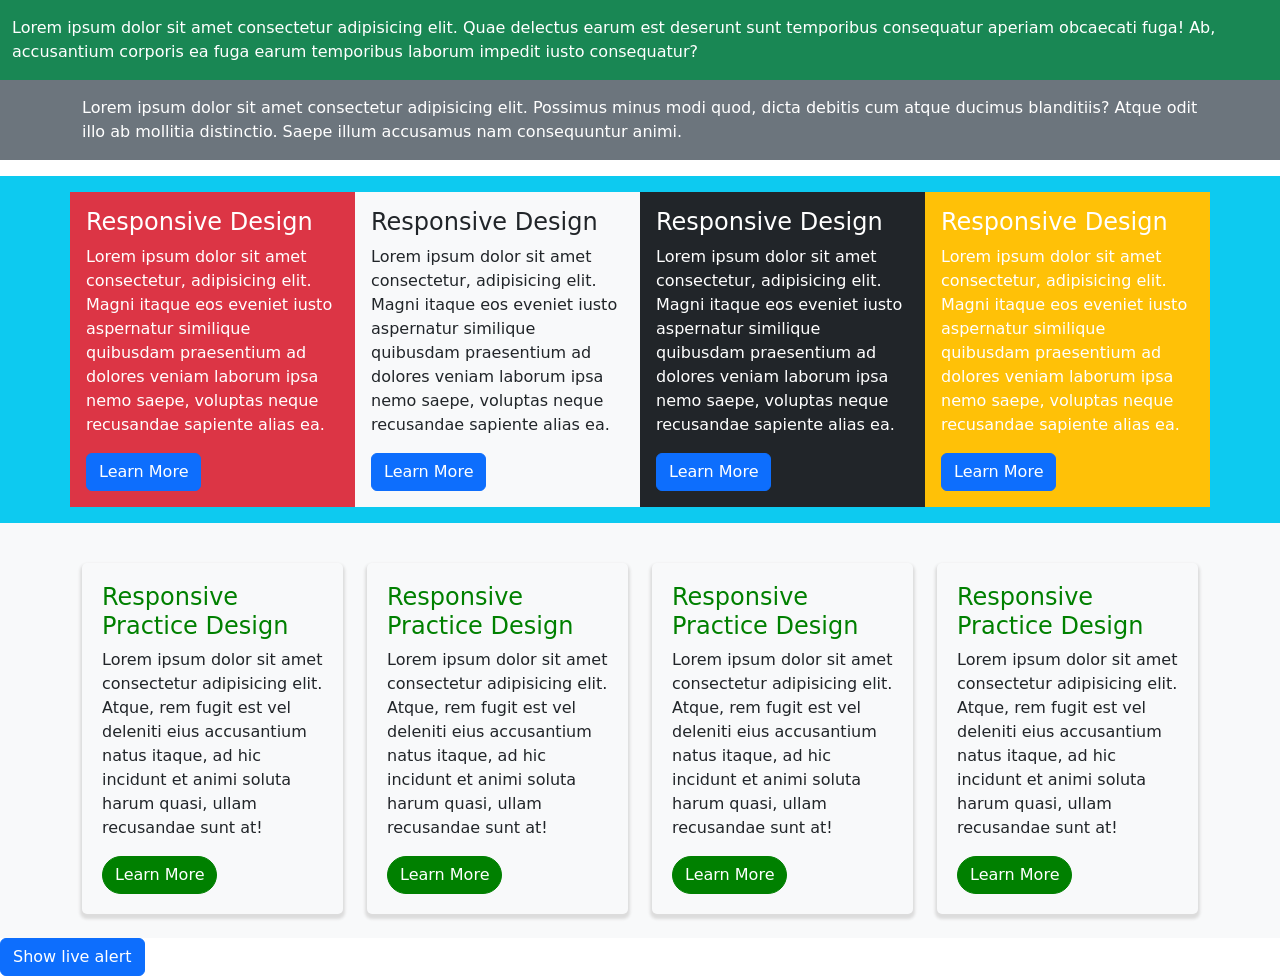
<file: intro.html>
<!DOCTYPE html>
<html lang="en">
<head>
    <meta charset="UTF-8">
    <meta name="viewport" content="width=device-width, initial-scale=1.0">
    <meta name="referrer" content="strict-origin-when-cross-origin">
    <meta name="description" content="Travel Hints is an Expert travel councilor for all international travels">
    <meta name="keywords" content="travel hints, travel abroad, international travel, travel guidance, travel schedules">
    <link rel="canonical" href="https://www.travelhints.com/index.html">
    <link rel="stylesheet" href="css/style.css" type="text/css">
    <link href="https://cdn.jsdelivr.net/npm/bootstrap@5.3.8/dist/css/bootstrap.min.css" rel="stylesheet" integrity="sha384-sRIl4kxILFvY47J16cr9ZwB07vP4J8+LH7qKQnuqkuIAvNWLzeN8tE5YBujZqJLB" crossorigin="anonymous">
    <title>Travel Hints | Home</title>
</head>
<body>
    <section class="container-fluid bg-success text-white pt-3 pb-3">
        Lorem ipsum dolor sit amet consectetur adipisicing elit.
        Quae delectus earum est deserunt sunt temporibus consequatur
        aperiam obcaecati fuga! Ab, accusantium corporis ea fuga earum
        temporibus laborum impedit iusto consequatur?
    </section>
    <section class="container-fluid bg-secondary">
       <div class="container py-3 text-white">
          Lorem ipsum dolor sit amet consectetur adipisicing elit.
          Possimus minus modi quod, dicta debitis cum atque ducimus blanditiis?
          Atque odit illo ab mollitia distinctio. Saepe illum accusamus nam
           consequuntur animi.
       </div>
    </section>
    <section class="container-fluid mt-3 bg-info">
        <div class="container py-3">
           <div class="row">
               <div class="col-sm-12 col-md-6 col-lg-3 bg-danger p-3 text-white">
                <h4>Responsive Design</h4>
                <p>
                    Lorem ipsum dolor sit amet consectetur, adipisicing elit.
                    Magni itaque eos eveniet iusto aspernatur similique
                    quibusdam praesentium ad dolores veniam laborum ipsa
                    nemo saepe, voluptas neque recusandae sapiente alias ea.
                </p>
                <a href="#" class="btn btn-primary">Learn More</a>
               </div>
               <div class="col-sm-12 col-md-6 col-lg-3 bg-light p-3 text-dark">
                <h4>Responsive Design</h4>
                <p>
                    Lorem ipsum dolor sit amet consectetur, adipisicing elit.
                    Magni itaque eos eveniet iusto aspernatur similique
                    quibusdam praesentium ad dolores veniam laborum ipsa
                    nemo saepe, voluptas neque recusandae sapiente alias ea.
                </p>
                <a href="#" class="btn btn-primary">Learn More</a>
               </div>
               <div class="col-sm-12 col-md-6 col-lg-3 bg-dark p-3 text-white">
                <h4>Responsive Design</h4>
                <p>
                    Lorem ipsum dolor sit amet consectetur, adipisicing elit.
                    Magni itaque eos eveniet iusto aspernatur similique
                    quibusdam praesentium ad dolores veniam laborum ipsa
                    nemo saepe, voluptas neque recusandae sapiente alias ea.
                </p>
                <a href="#" class="btn btn-primary">Learn More</a>
               </div>
               <div class="col-sm-12 col-md-6 col-lg-3 bg-warning p-3 text-white">
                <h4>Responsive Design</h4>
                <p>
                    Lorem ipsum dolor sit amet consectetur, adipisicing elit.
                    Magni itaque eos eveniet iusto aspernatur similique
                    quibusdam praesentium ad dolores veniam laborum ipsa
                    nemo saepe, voluptas neque recusandae sapiente alias ea.
                </p>
                <a href="#" class="btn btn-primary">Learn More</a>
               </div>
           </div>
        </div>
    </section>
<!--bootstrap and css combination-->
<section class="container-fluid bg-light">
  <div class="container py-4">
    <div class="row">
        <div class="col-sm-12 col-md-6 col-lg-3 mt-3">
            <div class="ukamaka">
               <h4>Responsive Practice Design</h4>
               <p>
                Lorem ipsum dolor sit amet consectetur adipisicing elit.
                Atque, rem fugit est vel deleniti eius accusantium natus
                itaque, ad hic incidunt et animi soluta harum quasi,
                ullam recusandae sunt at!
               </p>
               <a href="#" class="btn">Learn More</a>
            </div>
        </div>
        <div class="col-sm-12 col-md-6 col-lg-3 mt-3">
            <div class="ukamaka">
               <h4>Responsive Practice Design</h4>
               <p>
                Lorem ipsum dolor sit amet consectetur adipisicing elit.
                Atque, rem fugit est vel deleniti eius accusantium natus
                itaque, ad hic incidunt et animi soluta harum quasi,
                ullam recusandae sunt at!
               </p>
               <a href="#" class="btn">Learn More</a>
            </div>
        </div>
        <div class="col-sm-12 col-md-6 col-lg-3 mt-3">
            <div class="ukamaka">
               <h4>Responsive Practice Design</h4>
               <p>
                Lorem ipsum dolor sit amet consectetur adipisicing elit.
                Atque, rem fugit est vel deleniti eius accusantium natus
                itaque, ad hic incidunt et animi soluta harum quasi,
                ullam recusandae sunt at!
               </p>
               <a href="#" class="btn">Learn More</a>
            </div>
        </div>
        <div class="col-sm-12 col-md-6 col-lg-3 mt-3">
            <div class="ukamaka">
               <h4>Responsive Practice Design</h4>
               <p>
                Lorem ipsum dolor sit amet consectetur adipisicing elit.
                Atque, rem fugit est vel deleniti eius accusantium natus
                itaque, ad hic incidunt et animi soluta harum quasi,
                ullam recusandae sunt at!
               </p>
               <a href="#" class="btn">Learn More</a>
            </div>
        </div>
    </div>
  </div>
</section>
<div id="liveAlertPlaceholder"></div>
<button type="button" class="btn btn-primary" id="liveAlertBtn">Show live alert</button>
<script>
    const alertPlaceholder = document.getElementById('liveAlertPlaceholder')
const appendAlert = (message, type) => {
  const wrapper = document.createElement('div')
  wrapper.innerHTML = [
    `<div class="alert alert-${type} alert-dismissible" role="alert">`,
    `   <div>${message}</div>`,
    '   <button type="button" class="btn-close" data-bs-dismiss="alert" aria-label="Close"></button>',
    '</div>'
  ].join('')

  alertPlaceholder.append(wrapper)
}

const alertTrigger = document.getElementById('liveAlertBtn')
if (alertTrigger) {
  alertTrigger.addEventListener('click', () => {
    appendAlert('Nice, you triggered this alert message!', 'success')
  })
}
</script>
    <script src="https://cdn.jsdelivr.net/npm/bootstrap@5.3.8/dist/js/bootstrap.bundle.min.js" integrity="sha384-FKyoEForCGlyvwx9Hj09JcYn3nv7wiPVlz7YYwJrWVcXK/BmnVDxM+D2scQbITxI" crossorigin="anonymous"></script>
</body>
</html>
</file>
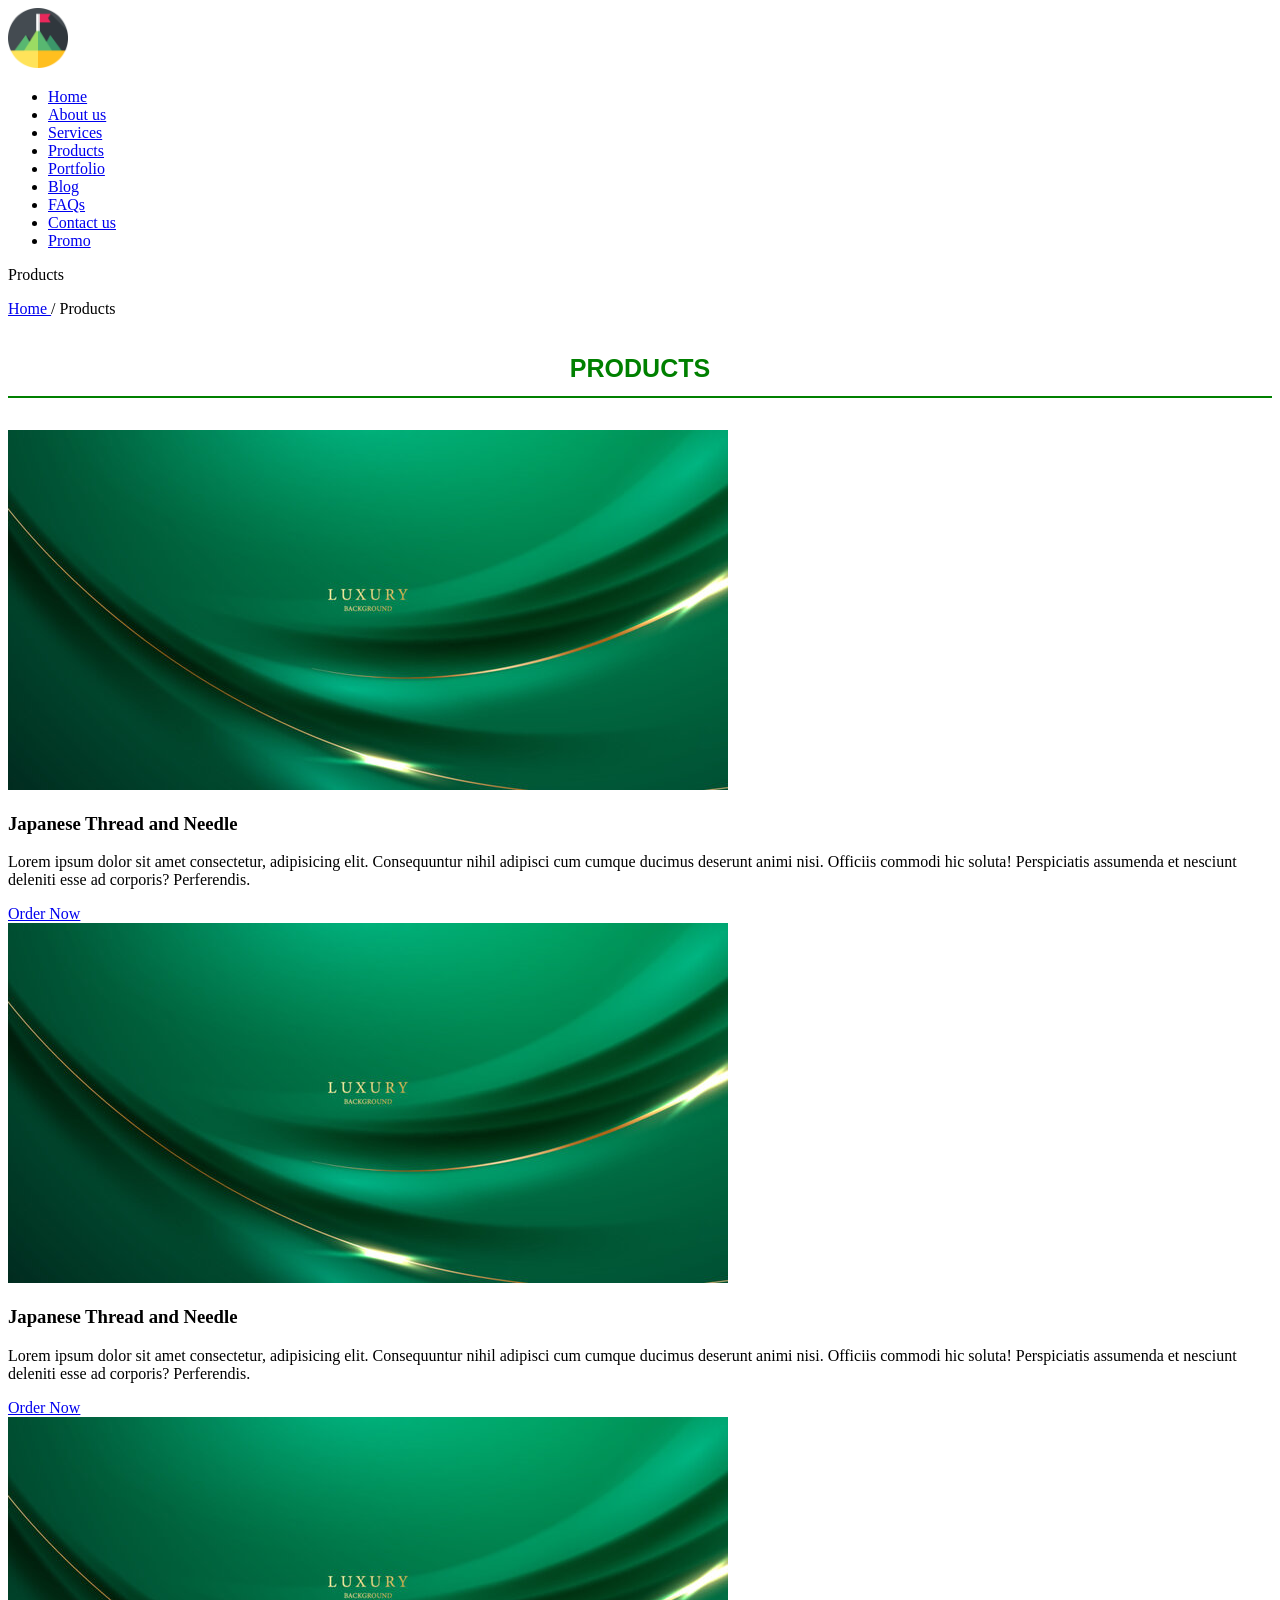
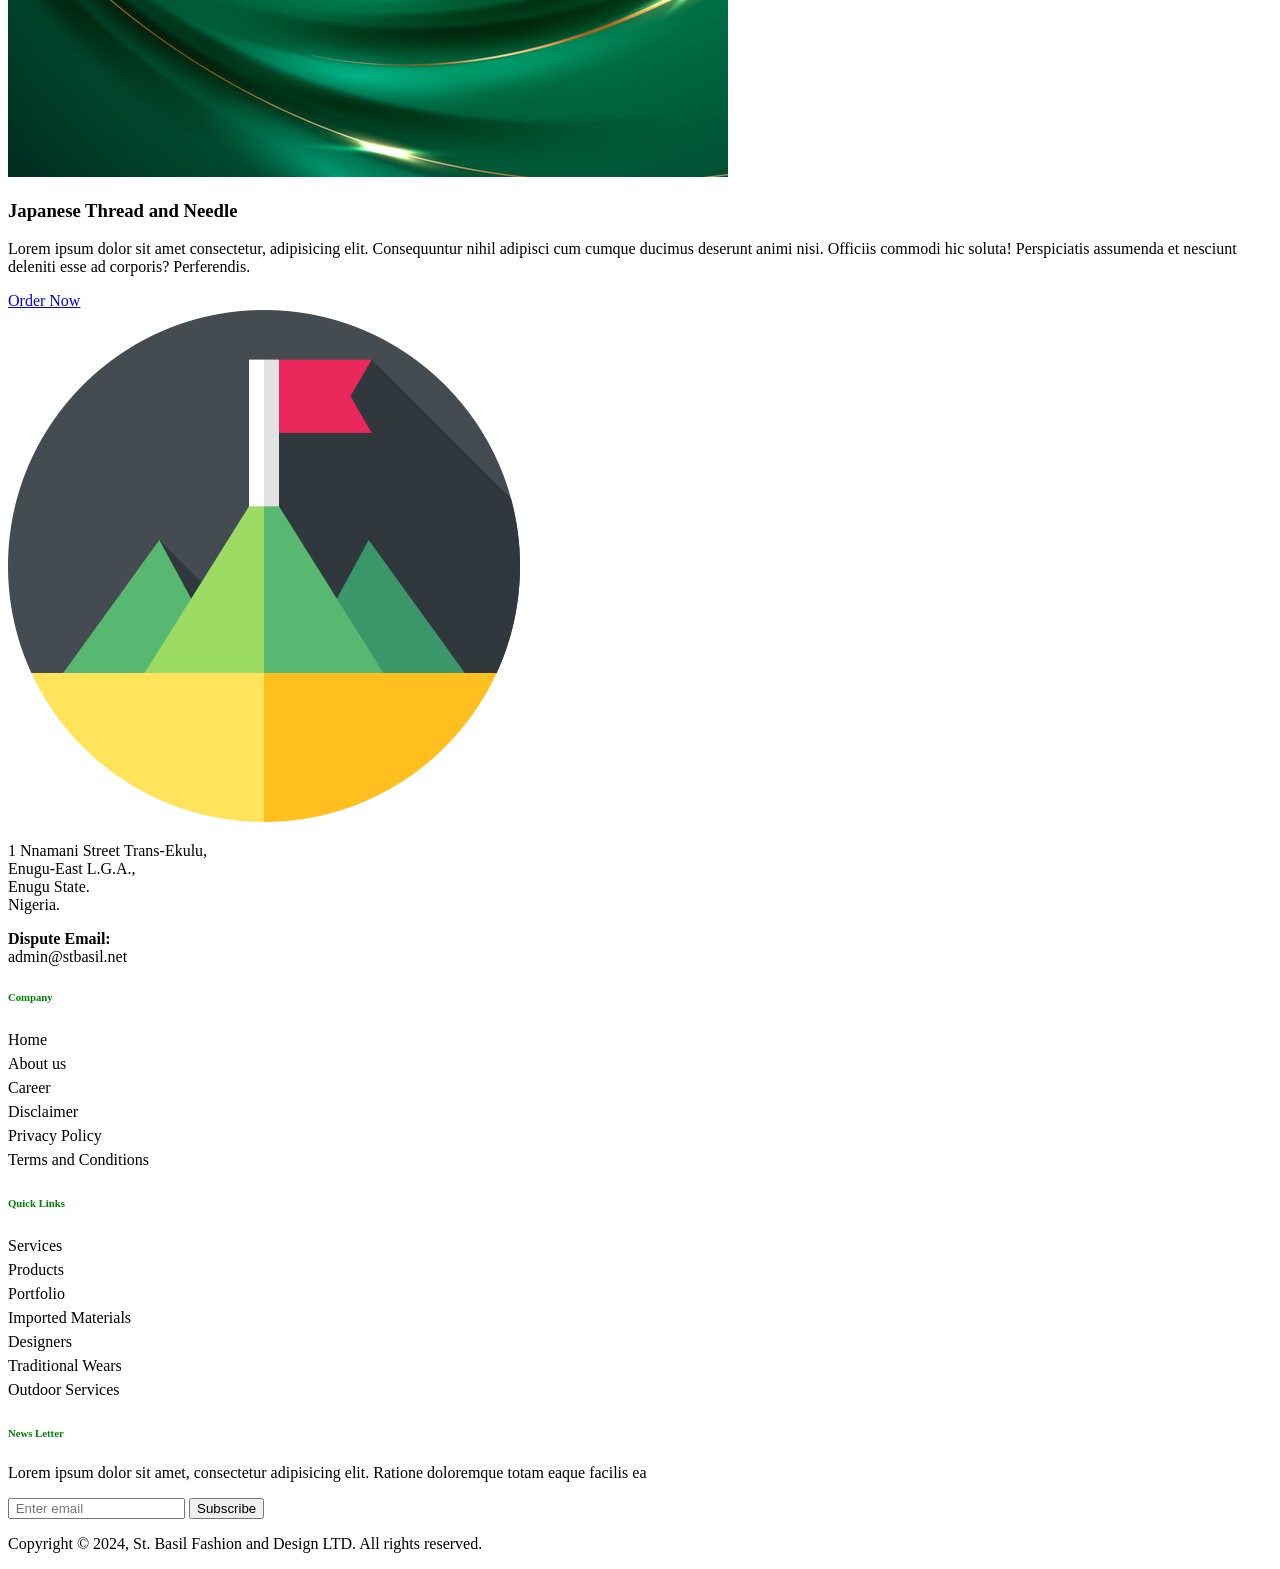
<file: products.html>
<!DOCTYPE html>
<html lang="en">
<head>
    <meta charset="UTF-8">
    <meta name="viewport" content="width=device-width, initial-scale=1.0">
    <meta name="keywords" content="St. Basil Co. LTD, fashion designer in enugu, 
    fashion designer, apparel, clothing near me, professional seamstress, 
    professional tailor in enugu, tailoring school in enugu,latest expensive wears in enugu,
     cheap quality wears in enugu ">
     <meta name="description" content="St. Basil Co. LTD is a special
      fashion designer for your outfits">
      <link rel="canonical" href="https://basifashion.com/products.html">
      <link rel="stylesheet" href="css/style.css" type="text/css">
    <title>St. Basil Co. LTD | Products</title>
</head>
<body>
    <!--header begins-->
   <header id="header">
         <div class="logo">
            <a href="index.html">
                <img src="image/mountain.png" alt="logo">
            </a>
         </div>
         <div class="navbar">
            <ul>
                <li><a href="index.html">Home</a></li>
                <li><a href="about-us.html">About us</a></li>
                <li><a href="services.html">Services</a></li>
                <li><a href="products.html">Products</a></li>
                <li><a href="portfolio.html">Portfolio</a></li>
                <li><a href="blog.html">Blog</a></li>
                <li><a href="faq.html">FAQs</a></li>
                <li><a href="contact-us.html">Contact us</a></li>
                <li id="promos"><a href="promo.html">Promo</a></li>
            </ul>
         </div>
   </header><!--header ends--> 
   <!--hero section begins-->
   <div id="hero1">
     <div class="bread_crumb">
         <span>Products</span>
         <p>
           <a href="index.html">Home  </a>/
           Products
         </p>
     </div>
       <!--<div class="hero">
        <h1>Welcome to <sup>Basil Fashions</sup><br>
        A Home of <sup> Digital Fashions and Designs</sup>
        </h1>
        <a href="#">Learn More</a>
       </div>-->
   </div><!--hero section ends-->
  <!--main begins-->
  <main id="main">
    <!--section overview begins-->
      <!--<section id="overview">
         <div class="overview">
            <span>ABOUT US</span>
            <div class="overcont">
                <p>
                    Lorem ipsum dolor sit amet consectetur adipisicing
                     elit. Sit ipsa porro, neque eius itaque 
                     cumque ullam odio numquam iste totam
                      enim aliquam similique culpa animi, 
                      recusandae quasi laboriosam necessitatibus
                       maxime!
                </p>
                <ul>
                    <li>Fashion Design</li>
                    <li>Make Ups</li>
                    <li>Sales of Clothings</li>
                    <li>Professional Designs</li>
                    <li>Senator Wears</li>
                    <li>Female Wears</li>
                    <li>Native Wears</li>
                    <li>Outdoor Services</li>
                </ul>
            </div>
            <div class="overdi">
                <p>
                    Lorem ipsum dolor sit amet consectetur adipisicing
                    elit. Sit ipsa porro, neque eius itaque 
                    cumque ullam odio numquam iste totam
                     enim aliquam similique culpa animi, 
                     recusandae quasi laboriosam necessitatibus
                      maxime!
                </p>
                <p id="adjust">
                    Lorem ipsum dolor sit amet consectetur adipisicing
                    elit. Sit ipsa porro, neque eius itaque 
                    cumque ullam odio numquam iste totam
                     enim aliquam similique culpa animi, 
                     recusandae quasi laboriosam necessitatibus
                      maxime!
                </p>
                <a href="#">Learn More</a>
            </div>
         </div>
      </section>--><!--section overview ends-->
      <!--section describe begins-->
      <!--<section id="describe">
          <div class="describe">
            <div class="mydescribe">
                <h2>Fashion for your homes and loved ones 
                    @ <br> St. Basil Fashion home</h2>
                <div class="fash">
                    <div class="fasht">
                     <b>01</b>   What is fashion design all about?
                    </div>
                    <div class="fashc">
                       <p>
                        Lorem ipsum dolor, sit amet consectetur
                        adipisicing elit. Rerum illo magni 
                        impedit corrupti. Tenetur qui reiciendis 
                        mollitia nemo placeat eum deleniti ut 
                        veritatis pariatur provident asperiores,
                         perspiciatis fugiat odio excepturi!
                       </p>
                       <p>
                        Lorem ipsum dolor, sit amet consectetur
                        adipisicing elit. Rerum illo magni 
                        impedit corrupti. Tenetur qui reiciendis 
                        mollitia nemo placeat eum deleniti ut 
                        veritatis pariatur provident asperiores,
                         perspiciatis fugiat odio excepturi!
                       </p>
                    </div>
                </div>
                <div class="fash">
                    <div class="fasht">
                        <b>02</b>   St. Basil Fashion, a good place to learn?
                    </div>
                    <div class="fashc">
                       <p>
                        Lorem ipsum dolor, sit amet consectetur
                        adipisicing elit. Rerum illo magni 
                        impedit corrupti. Tenetur qui reiciendis 
                        mollitia nemo placeat eum deleniti ut 
                        veritatis pariatur provident asperiores,
                         perspiciatis fugiat odio excepturi!
                       </p>
                       <p>
                        Lorem ipsum dolor, sit amet consectetur
                        adipisicing elit. Rerum illo magni 
                        impedit corrupti. Tenetur qui reiciendis 
                        mollitia nemo placeat eum deleniti ut 
                        veritatis pariatur provident asperiores,
                         perspiciatis fugiat odio excepturi!
                       </p>
                    </div>
                </div>
                <div class="fash">
                    <div class="fasht">
                        <b>03</b>  Fashion trends in 2024
                    </div>
                    <div class="fashc">
                       <p>
                        Lorem ipsum dolor, sit amet consectetur
                        adipisicing elit. Rerum illo magni 
                        impedit corrupti. Tenetur qui reiciendis 
                        mollitia nemo placeat eum deleniti ut 
                        veritatis pariatur provident asperiores,
                         perspiciatis fugiat odio excepturi!
                       </p>
                       <p>
                        Lorem ipsum dolor, sit amet consectetur
                        adipisicing elit. Rerum illo magni 
                        impedit corrupti. Tenetur qui reiciendis 
                        mollitia nemo placeat eum deleniti ut 
                        veritatis pariatur provident asperiores,
                         perspiciatis fugiat odio excepturi!
                       </p>
                    </div>
                </div>
                <div class="fash">
                    <div class="fasht">
                        <b>04</b>  Can I get what I want from St. Basil Fashions?
                    </div>
                    <div class="fashc">
                       <p>
                        Lorem ipsum dolor, sit amet consectetur
                        adipisicing elit. Rerum illo magni 
                        impedit corrupti. Tenetur qui reiciendis 
                        mollitia nemo placeat eum deleniti ut 
                        veritatis pariatur provident asperiores,
                         perspiciatis fugiat odio excepturi!
                       </p>
                       <p>
                        Lorem ipsum dolor, sit amet consectetur
                        adipisicing elit. Rerum illo magni 
                        impedit corrupti. Tenetur qui reiciendis 
                        mollitia nemo placeat eum deleniti ut 
                        veritatis pariatur provident asperiores,
                         perspiciatis fugiat odio excepturi!
                       </p>
                    </div>
                </div>
                <div class="fash">
                    <div class="fasht">
                        <b>05</b>   How long does it take to learn fashion at St. Basil Fashions?
                    </div>
                    <div class="fashc">
                       <p>
                        Lorem ipsum dolor, sit amet consectetur
                        adipisicing elit. Rerum illo magni 
                        impedit corrupti. Tenetur qui reiciendis 
                        mollitia nemo placeat eum deleniti ut 
                        veritatis pariatur provident asperiores,
                         perspiciatis fugiat odio excepturi!
                       </p>
                       <p>
                        Lorem ipsum dolor, sit amet consectetur
                        adipisicing elit. Rerum illo magni 
                        impedit corrupti. Tenetur qui reiciendis 
                        mollitia nemo placeat eum deleniti ut 
                        veritatis pariatur provident asperiores,
                         perspiciatis fugiat odio excepturi!
                       </p>
                    </div>
                </div>
                </div>
                <div class="descimage"></div>
            </div>
          </div>
      </section>--><!--section describe ends-->
      <!--section services begin-->
      <!--<section id="services">
         <div class="services">
            <span>SERVICES</span>
            <div class="myserve myshift">
                <div class="serveim">
                    <img src="image/mountain.png" alt="service">
                </div>
                <div class="servecon">
                    <h3><a href="#">Senator Wears Design</a></h3>
                    <p>
                        Lorem ipsum dolor sit amet consectetur adipisicing
                         elit. Nam, dolorum sed? Ipsum assumenda
                          inventore cupiditate esse nisi. Animi eos illum 
                          rem sint optio perspiciatis dolorem, ipsam 
                          labore possimus. Numquam, sit.
                    </p>
                    <p>
                        Lorem ipsum dolor sit amet consectetur adipisicing
                         elit. Nam, dolorum sed? Ipsum assumenda
                          inventore cupiditate esse nisi. Animi eos illum 
                          
                    </p>
                </div>
            </div>
            <div class="myserve">
                <div class="serveim">
                    <img src="image/mountain.png" alt="service">
                </div>
                <div class="servecon">
                    <h3>Senator Wears Design</h3>
                    <p>
                        Lorem ipsum dolor sit amet consectetur adipisicing
                         elit. Nam, dolorum sed? Ipsum assumenda
                          inventore cupiditate esse nisi. Animi eos illum 
                          rem sint optio perspiciatis dolorem, ipsam 
                          labore possimus. Numquam, sit.
                    </p>
                    <p>
                        Lorem ipsum dolor sit amet consectetur adipisicing
                         elit. Nam, dolorum sed? Ipsum assumenda
                          inventore cupiditate esse nisi. Animi eos illum 
                          
                    </p>
                </div>
            </div>
            <div class="myserve">
                <div class="serveim">
                    <img src="image/mountain.png" alt="service">
                </div>
                <div class="servecon">
                    <h3>Senator Wears Design</h3>
                    <p>
                        Lorem ipsum dolor sit amet consectetur adipisicing
                         elit. Nam, dolorum sed? Ipsum assumenda
                          inventore cupiditate esse nisi. Animi eos illum 
                          rem sint optio perspiciatis dolorem, ipsam 
                          labore possimus. Numquam, sit.
                    </p>
                    <p>
                        Lorem ipsum dolor sit amet consectetur adipisicing
                         elit. Nam, dolorum sed? Ipsum assumenda
                          inventore cupiditate esse nisi. Animi eos illum 
                          
                    </p>
                </div>
            </div>
            <div class="myserve">
                <div class="serveim">
                    <img src="image/fashion.jpg" alt="service">
                </div>
                <div class="servecon">
                    <h3>London Gowns Exclusive</h3>
                    <p>
                        Lorem ipsum dolor sit amet consectetur adipisicing
                         elit. Nam, dolorum sed? Ipsum assumenda
                          inventore cupiditate esse nisi. Animi eos illum 
                          rem sint optio perspiciatis dolorem, ipsam 
                          labore possimus. Numquam, sit.
                    </p>
                    <p>
                        Lorem ipsum dolor sit amet consectetur adipisicing
                         elit. Nam, dolorum sed? Ipsum assumenda
                          inventore cupiditate esse nisi. Animi eos illum 
                          
                    </p>
                </div>
            </div>
         </div>
      </section>--><!--section services end-->
      <!--section product begins-->
      <section id="product">
           <div class="product">
              <span>PRODUCTS<br><hr color="green" size="2px"></span>
              <div class="myproducts mypros">
                <div class="productim">
                    <img src="image/fashion.jpg" alt="products">
                </div>
                <div class="productcon">
                    <h3> Japanese Thread and Needle</h3>
                    <p>
                        Lorem ipsum dolor sit amet consectetur, adipisicing elit.
                         Consequuntur nihil adipisci cum cumque ducimus deserunt
                          animi nisi. Officiis commodi hic soluta! Perspiciatis 
                          assumenda et nesciunt deleniti esse ad corporis? 
                          Perferendis.
                    </p>
                    <a href="#">Order Now</a>
                </div>
              </div>
              <div class="myproducts">
                <div class="productim">
                    <img src="image/fashion.jpg" alt="products">
                </div>
                <div class="productcon">
                    <h3> Japanese Thread and Needle</h3>
                    <p>
                        Lorem ipsum dolor sit amet consectetur, adipisicing elit.
                         Consequuntur nihil adipisci cum cumque ducimus deserunt
                          animi nisi. Officiis commodi hic soluta! Perspiciatis 
                          assumenda et nesciunt deleniti esse ad corporis? 
                          Perferendis.
                    </p>
                    <a href="#">Order Now</a>
                </div>
              </div>
              <div class="myproducts">
                <div class="productim">
                    <img src="image/fashion.jpg" alt="products">
                </div>
                <div class="productcon">
                    <h3> Japanese Thread and Needle</h3>
                    <p>
                        Lorem ipsum dolor sit amet consectetur, adipisicing elit.
                         Consequuntur nihil adipisci cum cumque ducimus deserunt
                          animi nisi. Officiis commodi hic soluta! Perspiciatis 
                          assumenda et nesciunt deleniti esse ad corporis? 
                          Perferendis.
                    </p>
                    <a href="#">Order Now</a>
                </div>
              </div>
           </div>
      </section><!--section product ends-->
      <!--section promo begins-->
      <!--<section id="promo">
           <div class="promo">
            <span>PROMO</span>
              <div class="promoim"></div>
              <div class="promocon">
                <svg id="mysvg" xmlns="http://www.w3.org/2000/svg" viewBox="0 0 1440 150"><path fill="rgb(61, 133, 86)" fill-opacity="1" d="M0,256L60,245.3C120,235,240,213,360,197.3C480,181,600,171,720,170.7C840,171,960,181,1080,160C1200,139,1320,85,1380,58.7L1440,32L1440,320L1380,320C1320,320,1200,320,1080,320C960,320,840,320,720,320C600,320,480,320,360,320C240,320,120,320,60,320L0,320Z"></path></svg>
                <h3>
                    Executive Senator Wears @ 25% Off Discount for both
                    Men & Women!
                </h3>
                <p>
                    Lorem ipsum dolor sit amet consectetur adipisicing
                     elit. At placeat, natus ab nesciunt id atque 
                     consequuntur totam nostrum tempore maiores.
                      Tempora saepe sed, aliquam laborum porro animi
                       recusandae cupiditate doloribus.
                       Lorem, ipsum dolor sit amet consectetur adipisicing
                        elit. Officiis cumque vero molestiae impedit,
                         aliquam provident ipsum eos autem repellat 
                         sint quaerat fugit, ullam qui facere? Tempora 
                         animi iure tenetur alias!
                </p>
                <p class="push">
                    Lorem ipsum dolor sit amet consectetur adipisicing
                     elit. At placeat, natus ab nesciunt id atque 
                     consequuntur totam nostrum tempore maiores.
                      Tempora saepe sed, aliquam laborum porro animi
                       recusandae cupiditate doloribus.
                       Lorem, ipsum dolor sit amet consectetur adipisicing
                        elit. Officiis cumque vero molestiae impedit,
                         aliquam provident ipsum eos autem repellat 
                         sint quaerat fugit, ullam qui facere? Tempora 
                         animi iure tenetur alias!
                </p>
                <a href="#">Learn More</a>
              </div>
              
           </div>
      </section>--><!--section promo ends-->
      <!--section portfolio begins-->
      <!--<section id="portfolio">
          <div class="portfolio">
            <span>PORTFOLIO</span>
            <div class="portim shiftd">
                <div class="call">
                    <p>Enugu Rangers Sports Wears</p>
                    <a href="#">View</a>
                </div>
            </div>
            <div class="portim">
                <div class="call">
                    <p>Enugu Rangers Sports Wears</p>
                    <a href="#">View</a>
                </div>
            </div>
            <div class="portim">
                <div class="call">
                    <p>Enugu Rangers Sports Wears</p>
                    <a href="#">View</a>
                </div>
            </div>


            <div class="portim shiftd myrep">
                <div class="call">
                    <p>Enugu Rangers Sports Wears</p>
                    <a href="#">View</a>
                </div>
            </div>
            <div class="portim myrep">
                <div class="call">
                    <p>Enugu Rangers Sports Wears</p>
                    <a href="#">View</a>
                </div>
            </div>
            <div class="portim myrep">
                <div class="call">
                    <p>Enugu Rangers Sports Wears</p>
                    <a href="#">View</a>
                </div>
            </div>
          </div>
      </section>--><!--section portfolio end-->
      <!--section blog begins-->
      <!--<section id="blog">
          <div class="blog">
              <span>BLOG</span>
              <div class="blogs sommy">
                <div class="blog_top">
                    <p>
                        Get up to 13,000 more impressions by boosting this post.
                    </p>
                    <a href="#">Boost</a>
                </div>
                <div class="blog_profile">
                    <div class="myimages">
                        <img src="image/mountain.png" alt="myphoto">
                    </div>
                    <div class="mycontents">
                       <p> <b>VSASF NIG LTD</b><br>
                        470 followers <br>
                           1d
                    </p>
                    </div>
                    <p id="myjut">
                        Lorem ipsum dolor sit amet consectetur adipisicing elit.
                         Blanditiis dicta in modi facilis quibusdam inventore 
                         eaque, cupiditate velit dolor error nobis molestiae 
                         minima ullam amet maxime dignissimos neque voluptas ipsum.
                    </p>
                </div>
                <div class="blogas">
                    <div class="blos">
                        <img src="image/fashion.jpg" alt="fashions">
                    </div>
                    <div class="blosa">
                        <p>
                            <b>St Basil Fashion and Designs</b>
                        </p>
                        <p>
                            basildesigns.ng
                        </p>
                    </div>
                </div>
                <div class="joans">
                    <span id="myleft">Sommy Designs and 1 other</span>
                    <span id="myright">2 comments 1 repost</span>
                    <hr size="1px" color="gainsboro">
                    <a href="#">Like</a>
                    <a href="#">Comment</a>
                    <a href="#">Share</a>
                    <a href="#">Save</a>
                </div>
              </div>
              <div class="blogs">
                <div class="blog_top">
                    <p>
                        Get up to 13,000 more impressions by boosting this post.
                    </p>
                    <a href="#">Boost</a>
                </div>
                <div class="blog_profile">
                    <div class="myimages">
                        <img src="image/mountain.png" alt="myphoto">
                    </div>
                    <div class="mycontents">
                       <p> <b>VSASF NIG LTD</b><br>
                        470 followers <br>
                           1d
                    </p>
                    </div>
                    <p id="myjut">
                        Lorem ipsum dolor sit amet consectetur adipisicing elit.
                         Blanditiis dicta in modi facilis quibusdam inventore 
                         eaque, cupiditate velit dolor error nobis molestiae 
                         minima ullam amet maxime dignissimos neque voluptas ipsum.
                    </p>
                </div>
                <div class="blogas">
                    <div class="blos">
                        <img src="image/fashion.jpg" alt="fashions">
                    </div>
                    <div class="blosa">
                        <p>
                            <b>St Basil Fashion and Designs</b>
                        </p>
                        <p>
                            basildesigns.ng
                        </p>
                    </div>
                </div>
                <div class="joans">
                    <span id="myleft">Sommy Designs and 1 other</span>
                    <span id="myright">2 comments 1 repost</span>
                    <hr size="1px" color="gainsboro">
                    <a href="#">Like</a>
                    <a href="#">Comment</a>
                    <a href="#">Share</a>
                    <a href="#">Save</a>
                </div>
              </div>
              <div class="blogs">
                <div class="blog_top">
                    <p>
                        Get up to 13,000 more impressions by boosting this post.
                    </p>
                    <a href="#">Boost</a>
                </div>
                <div class="blog_profile">
                    <div class="myimages">
                        <img src="image/mountain.png" alt="myphoto">
                    </div>
                    <div class="mycontents">
                       <p> <b>VSASF NIG LTD</b><br>
                        470 followers <br>
                           1d
                    </p>
                    </div>
                    <p id="myjut">
                        Lorem ipsum dolor sit amet consectetur adipisicing elit.
                         Blanditiis dicta in modi facilis quibusdam inventore 
                         eaque, cupiditate velit dolor error nobis molestiae 
                         minima ullam amet maxime dignissimos neque voluptas ipsum.
                    </p>
                </div>
                <div class="blogas">
                    <div class="blos">
                        <img src="image/fashion.jpg" alt="fashions">
                    </div>
                    <div class="blosa">
                        <p>
                            <b>St Basil Fashion and Designs</b>
                        </p>
                        <p>
                            basildesigns.ng
                        </p>
                    </div>
                </div>
                <div class="joans">
                    <span id="myleft">Sommy Designs and 1 other</span>
                    <span id="myright">2 comments 1 repost</span>
                    <hr size="1px" color="gainsboro">
                    <a href="#">Like</a>
                    <a href="#">Comment</a>
                    <a href="#">Share</a>
                    <a href="#">Save</a>
                </div>
              </div>
          </div>
      </section>--><!--section blog ends-->
      <!--section contact us begins-->
      <!--<section id="contact">
          <div class="contact">
            <span>CONTACT</span>
            <div class="map">
                <div class="mapping">
                    <h4>Location:</h4>
                    <p>1 Nnamani Street Trans-Ekulu Enugu, Nigeria</p>
                </div>
                <div class="mapping mydrop">
                    <h4>Email:</h4>
                    <p>support@basilfashions.net</p>
                </div>
                <div class="mapping mydrop">
                    <h4>Call:</h4>
                    <p>08067546754</p>
                </div>
                <div class="mapping mydrop biggi">
                    <iframe src="https://www.google.com/maps/embed?pb=!1m18!1m12!1m3!1d3964.2693604589995!2d7.498550309898016!3d6.487534893477361!2m3!1f0!2f0!3f0!3m2!1i1024!2i768!4f13.1!3m3!1m2!1s0x1044a30cf99b8281%3A0x6b6a0acb9dd3abe9!2s1%20Nnamani%20St%2C%20Trans-Ekulu%2C%20Enugu%20400103%2C%20Enugu!5e0!3m2!1sen!2sng!4v1720784872848!5m2!1sen!2sng" width="100%" height="300" style="border:0;" allowfullscreen="" loading="lazy" referrerpolicy="no-referrer-when-downgrade"></iframe>
                </div>
            </div>
            <div class="message">
                <form action="" method="post" enctype="multipart/form-data" autocomplete="on">
                <div class="adjust">
                    <label for="name">Full Name:</label>
                    <input type="text" name="name" id="name" placeholder=" Enter full name" required>
                </div>
                <div class="adjust">
                    <label for="email">Your Email:</label>
                    <input type="email" name="email" id="email" placeholder=" Enter email" required>
                </div>

                <div class="adjust agata">
                    <label for="phone">Phone Number:</label>
                    <input type="number"  min="1000000000" max="99999999999" name="phone" id="phone" placeholder=" Enter phone number" required>
                </div>
                <div class="adjust agata">
                    <label for="address">Address:</label>
                    <input type="text" name="address" id="address" placeholder=" Enter address" required>
                </div>
                <div class="adjust agata topa">
                    <label for="subject">Subject:</label>
                    <input type="text" name="subject" id="subject" placeholder=" Enter subject" required>
                </div>
                <div class="adjust agata topa stretch">
                    <label for="message">Message:</label>
                    <textarea name="message" id="message" placeholder=" Write your message here..." cols="79" rows="13" required></textarea>
                </div>
                <div class="adjust agata topa rosesomy">
                    <button type="submit" name="submit" title="Send Message">Send Message</button>
                </div>
            </form>
            </div>
          </div>
      </section>--><!--section contact us ends-->
  </main><!--main ends-->
  <!--section footer begins-->
  <footer id="footer">
          <div class="main_footer">
            <div class="footer">
              <div class="my_footer myshift">
                <div class="footer_image">
                    <img src="image/mountain.png" alt="logo">
                </div>
                <p>
                    1 Nnamani Street Trans-Ekulu, <br>
                    Enugu-East L.G.A., <br>
                    Enugu State. <br>
                    Nigeria.
                </p>
                <p>
                    <b>Dispute Email:</b><br>
                    admin@stbasil.net
                </p>
              </div>
              <div class="my_footer">
                <h6>Company</h6>
                <ul>
                    <li><a href="index.html">Home</a></li>
                    <li><a href="#">About us</a></li>
                    <li><a href="#">Career</a></li>
                    <li><a href="#">Disclaimer</a></li>
                    <li><a href="#">Privacy Policy</a></li>
                    <li><a href="#">Terms and Conditions</a></li>
                </ul>
              </div>
              <div class="my_footer">
                <h6>Quick Links</h6>
                <ul>
                    <li><a href="#">Services</a></li>
                    <li><a href="#">Products</a></li>
                    <li><a href="#">Portfolio</a></li>
                    <li><a href="#">Imported Materials</a></li>
                    <li><a href="#">Designers</a></li>
                    <li><a href="#">Traditional Wears</a></li>
                    <li><a href="#">Outdoor Services</a></li>
                </ul>
              </div>
              <div class="my_footer">
                <h6>News Letter</h6>
                <p>
                    Lorem ipsum dolor sit amet, consectetur adipisicing 
                    elit. Ratione doloremque totam eaque facilis ea
                </p>
                <form action="" method="post" enctype="multipart/form-data">
                    <input type="email" name="email" id="email" placeholder=" Enter email" required>
                    <button type="submit" name="submit" title="Subscribe">Subscribe</button>
                </form>
              </div>
          </div>
        </div>
          <div class="minor_footer">
              <p>
               Copyright &copy; 2024, St. Basil Fashion and Design LTD. All rights reserved.
              </p>
          </div>
  </footer><!--section footer ends-->
</body>
</html>
</file>
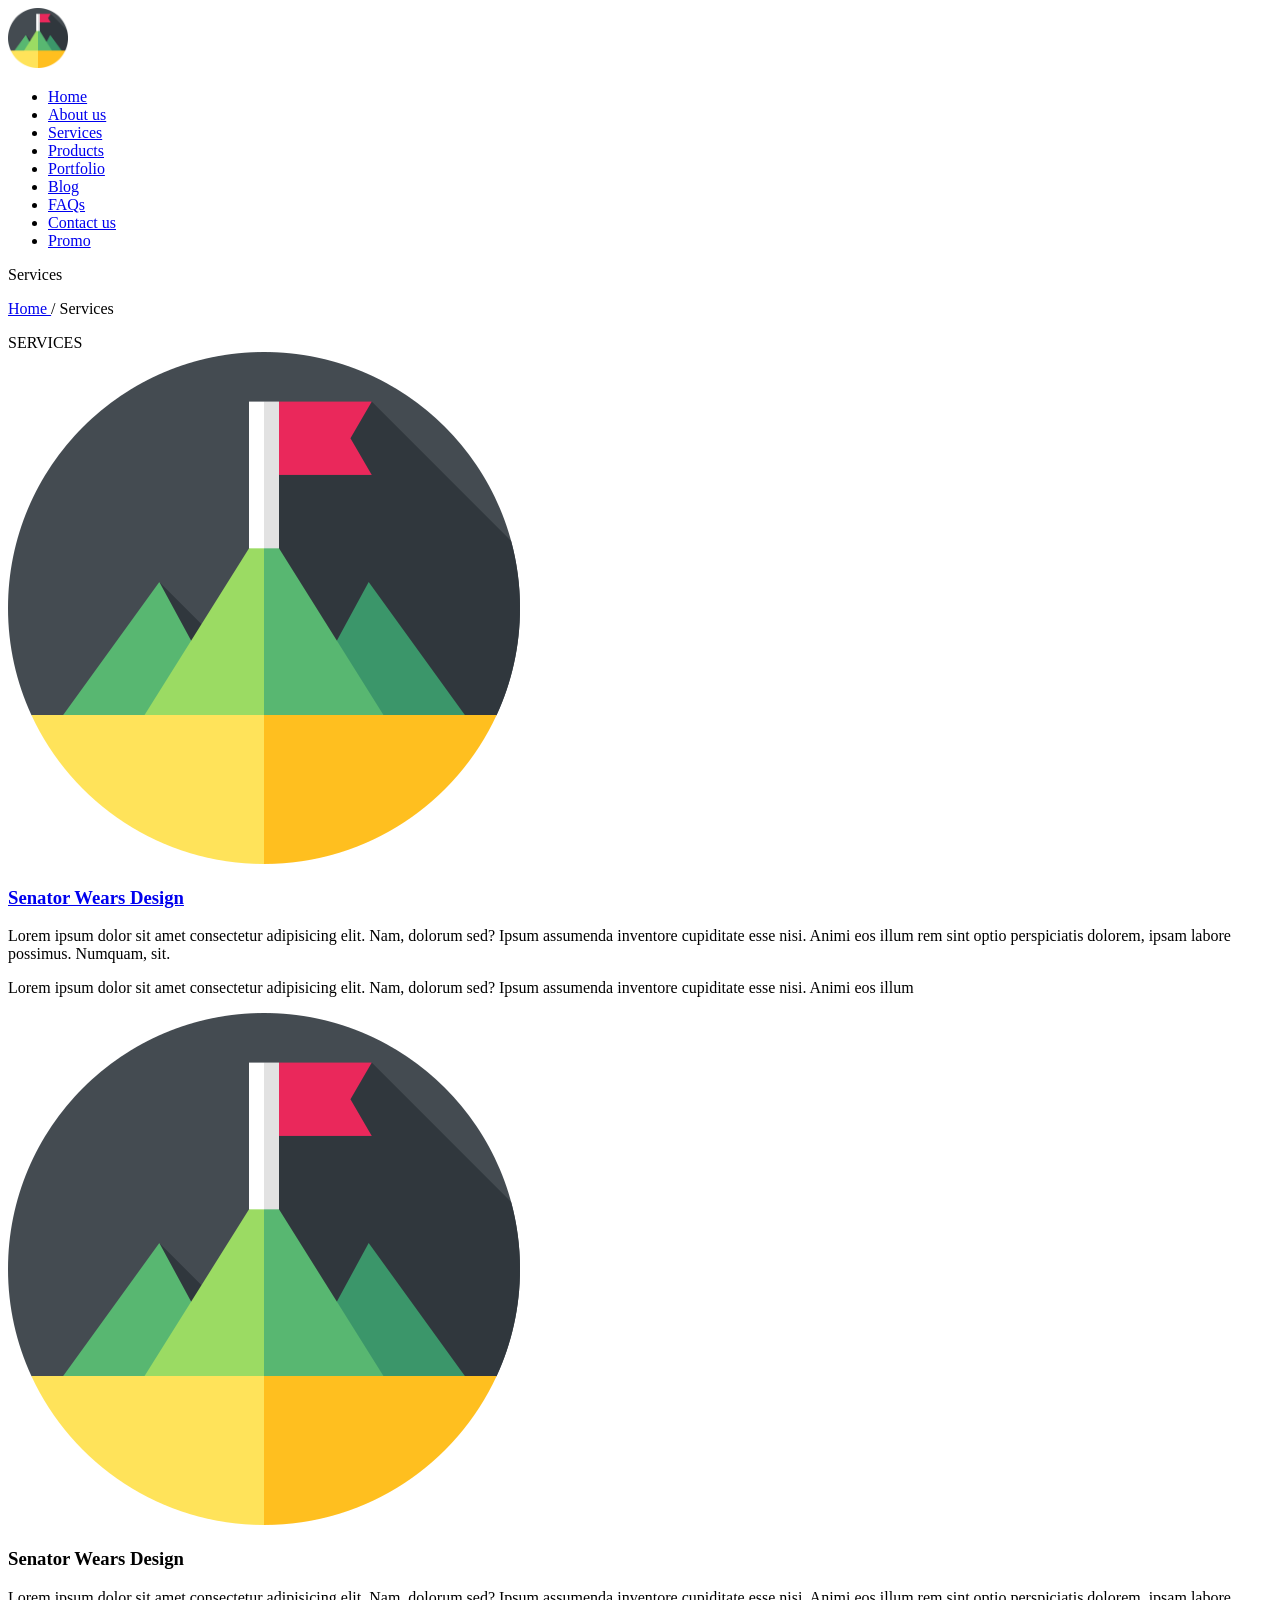
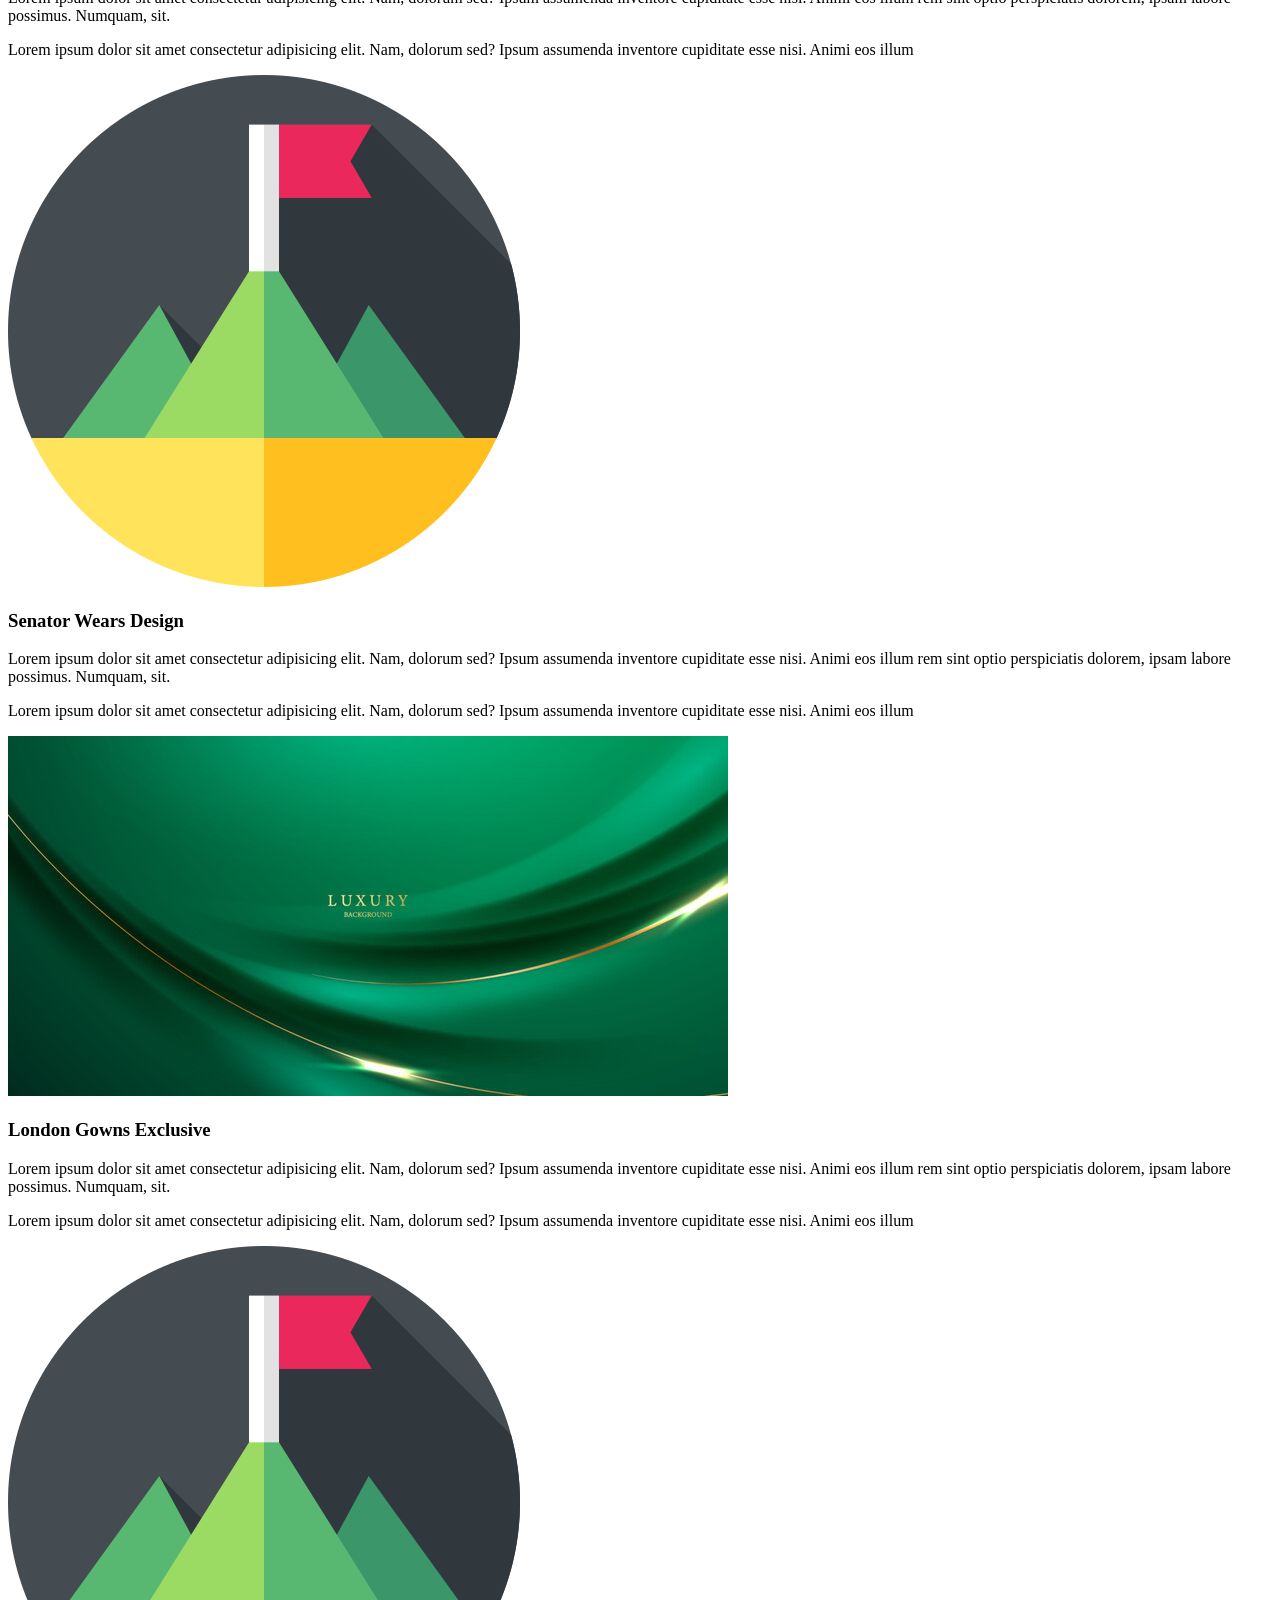
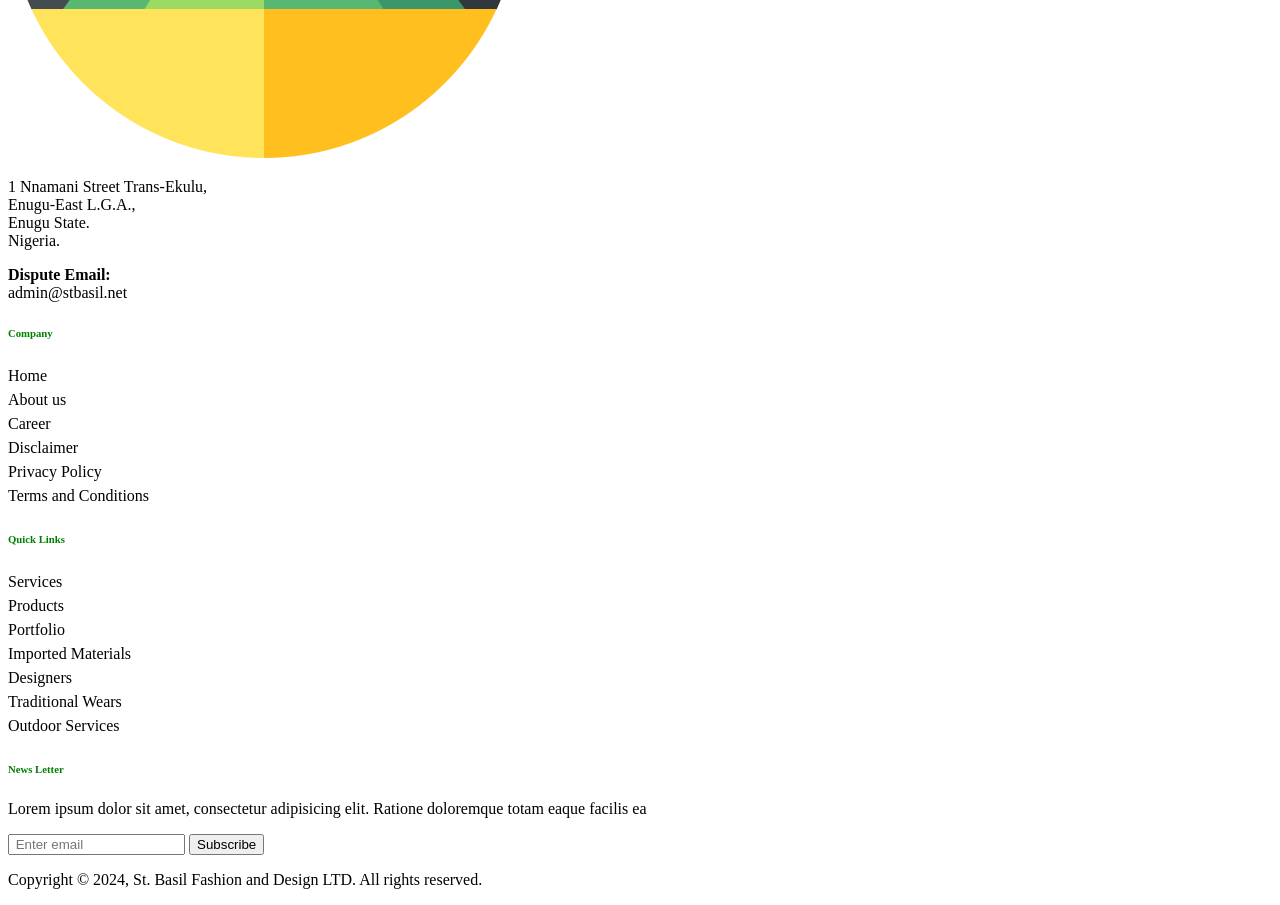
<file: services.html>
<!DOCTYPE html>
<html lang="en">
<head>
    <meta charset="UTF-8">
    <meta name="viewport" content="width=device-width, initial-scale=1.0">
    <meta name="keywords" content="St. Basil Co. LTD, fashion designer in enugu, 
    fashion designer, apparel, clothing near me, professional seamstress, 
    professional tailor in enugu, tailoring school in enugu,latest expensive wears in enugu,
     cheap quality wears in enugu ">
     <meta name="description" content="St. Basil Co. LTD is a special
      fashion designer for your outfits">
      <link rel="canonical" href="https://basifashion.com/services.html">
      <link rel="stylesheet" href="css/style.css" type="text/css">
    <title>St. Basil Co. LTD | Services</title>
</head>
<body>
    <!--header begins-->
   <header id="header">
         <div class="logo">
            <a href="index.html">
                <img src="image/mountain.png" alt="logo">
            </a>
         </div>
         <div class="navbar">
            <ul>
                <li><a href="index.html">Home</a></li>
                <li><a href="about-us.html">About us</a></li>
                <li><a href="services.html">Services</a></li>
                <li><a href="products.html">Products</a></li>
                <li><a href="portfolio.html">Portfolio</a></li>
                <li><a href="blog.html">Blog</a></li>
                <li><a href="faq.html">FAQs</a></li>
                <li><a href="contact-us.html">Contact us</a></li>
                <li id="promos"><a href="promo.html">Promo</a></li>
            </ul>
         </div>
   </header><!--header ends--> 
   <!--hero section begins-->
   <div id="hero1">
     <div class="bread_crumb">
         <span>Services</span>
         <p>
           <a href="index.html">Home  </a>/
           Services
         </p>
     </div>
       <!--<div class="hero">
        <h1>Welcome to <sup>Basil Fashions</sup><br>
        A Home of <sup> Digital Fashions and Designs</sup>
        </h1>
        <a href="#">Learn More</a>
       </div>-->
   </div><!--hero section ends-->
  <!--main begins-->
  <main id="main">
    <!--section overview begins-->
      <!--<section id="overview">
         <div class="overview">
            <span>ABOUT US</span>
            <div class="overcont">
                <p>
                    Lorem ipsum dolor sit amet consectetur adipisicing
                     elit. Sit ipsa porro, neque eius itaque 
                     cumque ullam odio numquam iste totam
                      enim aliquam similique culpa animi, 
                      recusandae quasi laboriosam necessitatibus
                       maxime!
                </p>
                <ul>
                    <li>Fashion Design</li>
                    <li>Make Ups</li>
                    <li>Sales of Clothings</li>
                    <li>Professional Designs</li>
                    <li>Senator Wears</li>
                    <li>Female Wears</li>
                    <li>Native Wears</li>
                    <li>Outdoor Services</li>
                </ul>
            </div>
            <div class="overdi">
                <p>
                    Lorem ipsum dolor sit amet consectetur adipisicing
                    elit. Sit ipsa porro, neque eius itaque 
                    cumque ullam odio numquam iste totam
                     enim aliquam similique culpa animi, 
                     recusandae quasi laboriosam necessitatibus
                      maxime!
                </p>
                <p id="adjust">
                    Lorem ipsum dolor sit amet consectetur adipisicing
                    elit. Sit ipsa porro, neque eius itaque 
                    cumque ullam odio numquam iste totam
                     enim aliquam similique culpa animi, 
                     recusandae quasi laboriosam necessitatibus
                      maxime!
                </p>
                <a href="#">Learn More</a>
            </div>
         </div>
      </section>--><!--section overview ends-->
      <!--section describe begins-->
      <!--<section id="describe">
          <div class="describe">
            <div class="mydescribe">
                <h2>Fashion for your homes and loved ones 
                    @ <br> St. Basil Fashion home</h2>
                <div class="fash">
                    <div class="fasht">
                     <b>01</b>   What is fashion design all about?
                    </div>
                    <div class="fashc">
                       <p>
                        Lorem ipsum dolor, sit amet consectetur
                        adipisicing elit. Rerum illo magni 
                        impedit corrupti. Tenetur qui reiciendis 
                        mollitia nemo placeat eum deleniti ut 
                        veritatis pariatur provident asperiores,
                         perspiciatis fugiat odio excepturi!
                       </p>
                       <p>
                        Lorem ipsum dolor, sit amet consectetur
                        adipisicing elit. Rerum illo magni 
                        impedit corrupti. Tenetur qui reiciendis 
                        mollitia nemo placeat eum deleniti ut 
                        veritatis pariatur provident asperiores,
                         perspiciatis fugiat odio excepturi!
                       </p>
                    </div>
                </div>
                <div class="fash">
                    <div class="fasht">
                        <b>02</b>   St. Basil Fashion, a good place to learn?
                    </div>
                    <div class="fashc">
                       <p>
                        Lorem ipsum dolor, sit amet consectetur
                        adipisicing elit. Rerum illo magni 
                        impedit corrupti. Tenetur qui reiciendis 
                        mollitia nemo placeat eum deleniti ut 
                        veritatis pariatur provident asperiores,
                         perspiciatis fugiat odio excepturi!
                       </p>
                       <p>
                        Lorem ipsum dolor, sit amet consectetur
                        adipisicing elit. Rerum illo magni 
                        impedit corrupti. Tenetur qui reiciendis 
                        mollitia nemo placeat eum deleniti ut 
                        veritatis pariatur provident asperiores,
                         perspiciatis fugiat odio excepturi!
                       </p>
                    </div>
                </div>
                <div class="fash">
                    <div class="fasht">
                        <b>03</b>  Fashion trends in 2024
                    </div>
                    <div class="fashc">
                       <p>
                        Lorem ipsum dolor, sit amet consectetur
                        adipisicing elit. Rerum illo magni 
                        impedit corrupti. Tenetur qui reiciendis 
                        mollitia nemo placeat eum deleniti ut 
                        veritatis pariatur provident asperiores,
                         perspiciatis fugiat odio excepturi!
                       </p>
                       <p>
                        Lorem ipsum dolor, sit amet consectetur
                        adipisicing elit. Rerum illo magni 
                        impedit corrupti. Tenetur qui reiciendis 
                        mollitia nemo placeat eum deleniti ut 
                        veritatis pariatur provident asperiores,
                         perspiciatis fugiat odio excepturi!
                       </p>
                    </div>
                </div>
                <div class="fash">
                    <div class="fasht">
                        <b>04</b>  Can I get what I want from St. Basil Fashions?
                    </div>
                    <div class="fashc">
                       <p>
                        Lorem ipsum dolor, sit amet consectetur
                        adipisicing elit. Rerum illo magni 
                        impedit corrupti. Tenetur qui reiciendis 
                        mollitia nemo placeat eum deleniti ut 
                        veritatis pariatur provident asperiores,
                         perspiciatis fugiat odio excepturi!
                       </p>
                       <p>
                        Lorem ipsum dolor, sit amet consectetur
                        adipisicing elit. Rerum illo magni 
                        impedit corrupti. Tenetur qui reiciendis 
                        mollitia nemo placeat eum deleniti ut 
                        veritatis pariatur provident asperiores,
                         perspiciatis fugiat odio excepturi!
                       </p>
                    </div>
                </div>
                <div class="fash">
                    <div class="fasht">
                        <b>05</b>   How long does it take to learn fashion at St. Basil Fashions?
                    </div>
                    <div class="fashc">
                       <p>
                        Lorem ipsum dolor, sit amet consectetur
                        adipisicing elit. Rerum illo magni 
                        impedit corrupti. Tenetur qui reiciendis 
                        mollitia nemo placeat eum deleniti ut 
                        veritatis pariatur provident asperiores,
                         perspiciatis fugiat odio excepturi!
                       </p>
                       <p>
                        Lorem ipsum dolor, sit amet consectetur
                        adipisicing elit. Rerum illo magni 
                        impedit corrupti. Tenetur qui reiciendis 
                        mollitia nemo placeat eum deleniti ut 
                        veritatis pariatur provident asperiores,
                         perspiciatis fugiat odio excepturi!
                       </p>
                    </div>
                </div>
                </div>
                <div class="descimage"></div>
            </div>
          </div>
      </section>--><!--section describe ends-->
      <!--section services begin-->
      <section id="services">
         <div class="services">
            <span>SERVICES</span>
            <div class="myserve myshift">
                <div class="serveim">
                    <img src="image/mountain.png" alt="service">
                </div>
                <div class="servecon">
                    <h3><a href="#">Senator Wears Design</a></h3>
                    <p>
                        Lorem ipsum dolor sit amet consectetur adipisicing
                         elit. Nam, dolorum sed? Ipsum assumenda
                          inventore cupiditate esse nisi. Animi eos illum 
                          rem sint optio perspiciatis dolorem, ipsam 
                          labore possimus. Numquam, sit.
                    </p>
                    <p>
                        Lorem ipsum dolor sit amet consectetur adipisicing
                         elit. Nam, dolorum sed? Ipsum assumenda
                          inventore cupiditate esse nisi. Animi eos illum 
                          
                    </p>
                </div>
            </div>
            <div class="myserve">
                <div class="serveim">
                    <img src="image/mountain.png" alt="service">
                </div>
                <div class="servecon">
                    <h3>Senator Wears Design</h3>
                    <p>
                        Lorem ipsum dolor sit amet consectetur adipisicing
                         elit. Nam, dolorum sed? Ipsum assumenda
                          inventore cupiditate esse nisi. Animi eos illum 
                          rem sint optio perspiciatis dolorem, ipsam 
                          labore possimus. Numquam, sit.
                    </p>
                    <p>
                        Lorem ipsum dolor sit amet consectetur adipisicing
                         elit. Nam, dolorum sed? Ipsum assumenda
                          inventore cupiditate esse nisi. Animi eos illum 
                          
                    </p>
                </div>
            </div>
            <div class="myserve">
                <div class="serveim">
                    <img src="image/mountain.png" alt="service">
                </div>
                <div class="servecon">
                    <h3>Senator Wears Design</h3>
                    <p>
                        Lorem ipsum dolor sit amet consectetur adipisicing
                         elit. Nam, dolorum sed? Ipsum assumenda
                          inventore cupiditate esse nisi. Animi eos illum 
                          rem sint optio perspiciatis dolorem, ipsam 
                          labore possimus. Numquam, sit.
                    </p>
                    <p>
                        Lorem ipsum dolor sit amet consectetur adipisicing
                         elit. Nam, dolorum sed? Ipsum assumenda
                          inventore cupiditate esse nisi. Animi eos illum 
                          
                    </p>
                </div>
            </div>
            <div class="myserve">
                <div class="serveim">
                    <img src="image/fashion.jpg" alt="service">
                </div>
                <div class="servecon">
                    <h3>London Gowns Exclusive</h3>
                    <p>
                        Lorem ipsum dolor sit amet consectetur adipisicing
                         elit. Nam, dolorum sed? Ipsum assumenda
                          inventore cupiditate esse nisi. Animi eos illum 
                          rem sint optio perspiciatis dolorem, ipsam 
                          labore possimus. Numquam, sit.
                    </p>
                    <p>
                        Lorem ipsum dolor sit amet consectetur adipisicing
                         elit. Nam, dolorum sed? Ipsum assumenda
                          inventore cupiditate esse nisi. Animi eos illum 
                          
                    </p>
                </div>
            </div>
         </div>
      </section><!--section services end-->
      <!--section product begins-->
      <!--<section id="product">
           <div class="product">
              <span>PRODUCTS<br><hr color="green" size="2px"></span>
              <div class="myproducts mypros">
                <div class="productim">
                    <img src="image/fashion.jpg" alt="products">
                </div>
                <div class="productcon">
                    <h3> Japanese Thread and Needle</h3>
                    <p>
                        Lorem ipsum dolor sit amet consectetur, adipisicing elit.
                         Consequuntur nihil adipisci cum cumque ducimus deserunt
                          animi nisi. Officiis commodi hic soluta! Perspiciatis 
                          assumenda et nesciunt deleniti esse ad corporis? 
                          Perferendis.
                    </p>
                    <a href="#">Order Now</a>
                </div>
              </div>
              <div class="myproducts">
                <div class="productim">
                    <img src="image/fashion.jpg" alt="products">
                </div>
                <div class="productcon">
                    <h3> Japanese Thread and Needle</h3>
                    <p>
                        Lorem ipsum dolor sit amet consectetur, adipisicing elit.
                         Consequuntur nihil adipisci cum cumque ducimus deserunt
                          animi nisi. Officiis commodi hic soluta! Perspiciatis 
                          assumenda et nesciunt deleniti esse ad corporis? 
                          Perferendis.
                    </p>
                    <a href="#">Order Now</a>
                </div>
              </div>
              <div class="myproducts">
                <div class="productim">
                    <img src="image/fashion.jpg" alt="products">
                </div>
                <div class="productcon">
                    <h3> Japanese Thread and Needle</h3>
                    <p>
                        Lorem ipsum dolor sit amet consectetur, adipisicing elit.
                         Consequuntur nihil adipisci cum cumque ducimus deserunt
                          animi nisi. Officiis commodi hic soluta! Perspiciatis 
                          assumenda et nesciunt deleniti esse ad corporis? 
                          Perferendis.
                    </p>
                    <a href="#">Order Now</a>
                </div>
              </div>
           </div>
      </section>--><!--section product ends-->
      <!--section promo begins-->
      <!--<section id="promo">
           <div class="promo">
            <span>PROMO</span>
              <div class="promoim"></div>
              <div class="promocon">
                <svg id="mysvg" xmlns="http://www.w3.org/2000/svg" viewBox="0 0 1440 150"><path fill="rgb(61, 133, 86)" fill-opacity="1" d="M0,256L60,245.3C120,235,240,213,360,197.3C480,181,600,171,720,170.7C840,171,960,181,1080,160C1200,139,1320,85,1380,58.7L1440,32L1440,320L1380,320C1320,320,1200,320,1080,320C960,320,840,320,720,320C600,320,480,320,360,320C240,320,120,320,60,320L0,320Z"></path></svg>
                <h3>
                    Executive Senator Wears @ 25% Off Discount for both
                    Men & Women!
                </h3>
                <p>
                    Lorem ipsum dolor sit amet consectetur adipisicing
                     elit. At placeat, natus ab nesciunt id atque 
                     consequuntur totam nostrum tempore maiores.
                      Tempora saepe sed, aliquam laborum porro animi
                       recusandae cupiditate doloribus.
                       Lorem, ipsum dolor sit amet consectetur adipisicing
                        elit. Officiis cumque vero molestiae impedit,
                         aliquam provident ipsum eos autem repellat 
                         sint quaerat fugit, ullam qui facere? Tempora 
                         animi iure tenetur alias!
                </p>
                <p class="push">
                    Lorem ipsum dolor sit amet consectetur adipisicing
                     elit. At placeat, natus ab nesciunt id atque 
                     consequuntur totam nostrum tempore maiores.
                      Tempora saepe sed, aliquam laborum porro animi
                       recusandae cupiditate doloribus.
                       Lorem, ipsum dolor sit amet consectetur adipisicing
                        elit. Officiis cumque vero molestiae impedit,
                         aliquam provident ipsum eos autem repellat 
                         sint quaerat fugit, ullam qui facere? Tempora 
                         animi iure tenetur alias!
                </p>
                <a href="#">Learn More</a>
              </div>
              
           </div>
      </section>--><!--section promo ends-->
      <!--section portfolio begins-->
      <!--<section id="portfolio">
          <div class="portfolio">
            <span>PORTFOLIO</span>
            <div class="portim shiftd">
                <div class="call">
                    <p>Enugu Rangers Sports Wears</p>
                    <a href="#">View</a>
                </div>
            </div>
            <div class="portim">
                <div class="call">
                    <p>Enugu Rangers Sports Wears</p>
                    <a href="#">View</a>
                </div>
            </div>
            <div class="portim">
                <div class="call">
                    <p>Enugu Rangers Sports Wears</p>
                    <a href="#">View</a>
                </div>
            </div>


            <div class="portim shiftd myrep">
                <div class="call">
                    <p>Enugu Rangers Sports Wears</p>
                    <a href="#">View</a>
                </div>
            </div>
            <div class="portim myrep">
                <div class="call">
                    <p>Enugu Rangers Sports Wears</p>
                    <a href="#">View</a>
                </div>
            </div>
            <div class="portim myrep">
                <div class="call">
                    <p>Enugu Rangers Sports Wears</p>
                    <a href="#">View</a>
                </div>
            </div>
          </div>
      </section>--><!--section portfolio end-->
      <!--section blog begins-->
      <!--<section id="blog">
          <div class="blog">
              <span>BLOG</span>
              <div class="blogs sommy">
                <div class="blog_top">
                    <p>
                        Get up to 13,000 more impressions by boosting this post.
                    </p>
                    <a href="#">Boost</a>
                </div>
                <div class="blog_profile">
                    <div class="myimages">
                        <img src="image/mountain.png" alt="myphoto">
                    </div>
                    <div class="mycontents">
                       <p> <b>VSASF NIG LTD</b><br>
                        470 followers <br>
                           1d
                    </p>
                    </div>
                    <p id="myjut">
                        Lorem ipsum dolor sit amet consectetur adipisicing elit.
                         Blanditiis dicta in modi facilis quibusdam inventore 
                         eaque, cupiditate velit dolor error nobis molestiae 
                         minima ullam amet maxime dignissimos neque voluptas ipsum.
                    </p>
                </div>
                <div class="blogas">
                    <div class="blos">
                        <img src="image/fashion.jpg" alt="fashions">
                    </div>
                    <div class="blosa">
                        <p>
                            <b>St Basil Fashion and Designs</b>
                        </p>
                        <p>
                            basildesigns.ng
                        </p>
                    </div>
                </div>
                <div class="joans">
                    <span id="myleft">Sommy Designs and 1 other</span>
                    <span id="myright">2 comments 1 repost</span>
                    <hr size="1px" color="gainsboro">
                    <a href="#">Like</a>
                    <a href="#">Comment</a>
                    <a href="#">Share</a>
                    <a href="#">Save</a>
                </div>
              </div>
              <div class="blogs">
                <div class="blog_top">
                    <p>
                        Get up to 13,000 more impressions by boosting this post.
                    </p>
                    <a href="#">Boost</a>
                </div>
                <div class="blog_profile">
                    <div class="myimages">
                        <img src="image/mountain.png" alt="myphoto">
                    </div>
                    <div class="mycontents">
                       <p> <b>VSASF NIG LTD</b><br>
                        470 followers <br>
                           1d
                    </p>
                    </div>
                    <p id="myjut">
                        Lorem ipsum dolor sit amet consectetur adipisicing elit.
                         Blanditiis dicta in modi facilis quibusdam inventore 
                         eaque, cupiditate velit dolor error nobis molestiae 
                         minima ullam amet maxime dignissimos neque voluptas ipsum.
                    </p>
                </div>
                <div class="blogas">
                    <div class="blos">
                        <img src="image/fashion.jpg" alt="fashions">
                    </div>
                    <div class="blosa">
                        <p>
                            <b>St Basil Fashion and Designs</b>
                        </p>
                        <p>
                            basildesigns.ng
                        </p>
                    </div>
                </div>
                <div class="joans">
                    <span id="myleft">Sommy Designs and 1 other</span>
                    <span id="myright">2 comments 1 repost</span>
                    <hr size="1px" color="gainsboro">
                    <a href="#">Like</a>
                    <a href="#">Comment</a>
                    <a href="#">Share</a>
                    <a href="#">Save</a>
                </div>
              </div>
              <div class="blogs">
                <div class="blog_top">
                    <p>
                        Get up to 13,000 more impressions by boosting this post.
                    </p>
                    <a href="#">Boost</a>
                </div>
                <div class="blog_profile">
                    <div class="myimages">
                        <img src="image/mountain.png" alt="myphoto">
                    </div>
                    <div class="mycontents">
                       <p> <b>VSASF NIG LTD</b><br>
                        470 followers <br>
                           1d
                    </p>
                    </div>
                    <p id="myjut">
                        Lorem ipsum dolor sit amet consectetur adipisicing elit.
                         Blanditiis dicta in modi facilis quibusdam inventore 
                         eaque, cupiditate velit dolor error nobis molestiae 
                         minima ullam amet maxime dignissimos neque voluptas ipsum.
                    </p>
                </div>
                <div class="blogas">
                    <div class="blos">
                        <img src="image/fashion.jpg" alt="fashions">
                    </div>
                    <div class="blosa">
                        <p>
                            <b>St Basil Fashion and Designs</b>
                        </p>
                        <p>
                            basildesigns.ng
                        </p>
                    </div>
                </div>
                <div class="joans">
                    <span id="myleft">Sommy Designs and 1 other</span>
                    <span id="myright">2 comments 1 repost</span>
                    <hr size="1px" color="gainsboro">
                    <a href="#">Like</a>
                    <a href="#">Comment</a>
                    <a href="#">Share</a>
                    <a href="#">Save</a>
                </div>
              </div>
          </div>
      </section>--><!--section blog ends-->
      <!--section contact us begins-->
      <!--<section id="contact">
          <div class="contact">
            <span>CONTACT</span>
            <div class="map">
                <div class="mapping">
                    <h4>Location:</h4>
                    <p>1 Nnamani Street Trans-Ekulu Enugu, Nigeria</p>
                </div>
                <div class="mapping mydrop">
                    <h4>Email:</h4>
                    <p>support@basilfashions.net</p>
                </div>
                <div class="mapping mydrop">
                    <h4>Call:</h4>
                    <p>08067546754</p>
                </div>
                <div class="mapping mydrop biggi">
                    <iframe src="https://www.google.com/maps/embed?pb=!1m18!1m12!1m3!1d3964.2693604589995!2d7.498550309898016!3d6.487534893477361!2m3!1f0!2f0!3f0!3m2!1i1024!2i768!4f13.1!3m3!1m2!1s0x1044a30cf99b8281%3A0x6b6a0acb9dd3abe9!2s1%20Nnamani%20St%2C%20Trans-Ekulu%2C%20Enugu%20400103%2C%20Enugu!5e0!3m2!1sen!2sng!4v1720784872848!5m2!1sen!2sng" width="100%" height="300" style="border:0;" allowfullscreen="" loading="lazy" referrerpolicy="no-referrer-when-downgrade"></iframe>
                </div>
            </div>
            <div class="message">
                <form action="" method="post" enctype="multipart/form-data" autocomplete="on">
                <div class="adjust">
                    <label for="name">Full Name:</label>
                    <input type="text" name="name" id="name" placeholder=" Enter full name" required>
                </div>
                <div class="adjust">
                    <label for="email">Your Email:</label>
                    <input type="email" name="email" id="email" placeholder=" Enter email" required>
                </div>

                <div class="adjust agata">
                    <label for="phone">Phone Number:</label>
                    <input type="number"  min="1000000000" max="99999999999" name="phone" id="phone" placeholder=" Enter phone number" required>
                </div>
                <div class="adjust agata">
                    <label for="address">Address:</label>
                    <input type="text" name="address" id="address" placeholder=" Enter address" required>
                </div>
                <div class="adjust agata topa">
                    <label for="subject">Subject:</label>
                    <input type="text" name="subject" id="subject" placeholder=" Enter subject" required>
                </div>
                <div class="adjust agata topa stretch">
                    <label for="message">Message:</label>
                    <textarea name="message" id="message" placeholder=" Write your message here..." cols="79" rows="13" required></textarea>
                </div>
                <div class="adjust agata topa rosesomy">
                    <button type="submit" name="submit" title="Send Message">Send Message</button>
                </div>
            </form>
            </div>
          </div>
      </section>--><!--section contact us ends-->
  </main><!--main ends-->
  <!--section footer begins-->
  <footer id="footer">
          <div class="main_footer">
            <div class="footer">
              <div class="my_footer myshift">
                <div class="footer_image">
                    <img src="image/mountain.png" alt="logo">
                </div>
                <p>
                    1 Nnamani Street Trans-Ekulu, <br>
                    Enugu-East L.G.A., <br>
                    Enugu State. <br>
                    Nigeria.
                </p>
                <p>
                    <b>Dispute Email:</b><br>
                    admin@stbasil.net
                </p>
              </div>
              <div class="my_footer">
                <h6>Company</h6>
                <ul>
                    <li><a href="index.html">Home</a></li>
                    <li><a href="#">About us</a></li>
                    <li><a href="#">Career</a></li>
                    <li><a href="#">Disclaimer</a></li>
                    <li><a href="#">Privacy Policy</a></li>
                    <li><a href="#">Terms and Conditions</a></li>
                </ul>
              </div>
              <div class="my_footer">
                <h6>Quick Links</h6>
                <ul>
                    <li><a href="#">Services</a></li>
                    <li><a href="#">Products</a></li>
                    <li><a href="#">Portfolio</a></li>
                    <li><a href="#">Imported Materials</a></li>
                    <li><a href="#">Designers</a></li>
                    <li><a href="#">Traditional Wears</a></li>
                    <li><a href="#">Outdoor Services</a></li>
                </ul>
              </div>
              <div class="my_footer">
                <h6>News Letter</h6>
                <p>
                    Lorem ipsum dolor sit amet, consectetur adipisicing 
                    elit. Ratione doloremque totam eaque facilis ea
                </p>
                <form action="" method="post" enctype="multipart/form-data">
                    <input type="email" name="email" id="email" placeholder=" Enter email" required>
                    <button type="submit" name="submit" title="Subscribe">Subscribe</button>
                </form>
              </div>
          </div>
        </div>
          <div class="minor_footer">
              <p>
               Copyright &copy; 2024, St. Basil Fashion and Design LTD. All rights reserved.
              </p>
          </div>
  </footer><!--section footer ends-->
</body>
</html>
</file>
<file: css/style.css>
.ukamaka{
    width: 100%;
    box-shadow: 0 3px 3px 2px gainsboro;
    padding: 20px;
    border-radius: 5px;
}
.ukamaka:hover{
    width: 100%;
    box-shadow: 0 3px 3px 2px gainsboro;
    padding: 20px;
    border-radius: 5px;
    background-color: green;
    color: white;
    cursor: alias;
}
.ukamaka a{
    border: 1px solid green;
    border-radius: 25px;
    background-color: green;
    color: white;
}
.ukamaka a:hover{
    border: 1px solid green;
    border-radius: 25px;
    background-color: white;
    color: green;
}
.ukamaka h4{
    color: green;
}
.ukamaka:hover h4{
    color: white;
}
.ukamaka:hover a{
    border: 1px solid white;
}
/*main design begins*/
.logo a img{
    height: 60px;
}
.login{
    border: 1px solid white!important;
    padding: 6px 25px!important;
    border-radius: 25px;
}
.just{
    float: right;
}
.just a{
    text-decoration: none;
    
}
.amoge img{
    height: 500px;
}
.about span{
    width: 100%;
    float: left;
    font-family: 'Segoe UI', Tahoma, Geneva, Verdana, sans-serif;
    font-size: 25px;
    font-weight: bolder;
    padding: 20px 0;
    text-align: center;
    color: green;
}
.my_about ul{
    list-style: none;
    padding-left: 0;
}
.my_about ul li{
    padding: 3px 0;
}
.my_about a{
    border: 1px solid green;
    padding: 7px 25px;
    border-radius: 25px;
    background-color: green;
    color: white;
}
.my_about a:hover{
    border: 1px solid green;
    padding: 7px 25px;
    border-radius: 25px;
    background-color: white;
    color: green;
}
.joy{
    margin-top: 80px;
}
.serve span{
    width: 100%;
    font-size: 25px;
    padding: 20px 0;
    float: left;
    font-weight: bolder;
    font-family: 'Segoe UI', Tahoma, Geneva, Verdana, sans-serif;
    color: green;
    text-align: center;
}
.serves .uche{
    width: 100%;
    padding: 20px;
    box-shadow: 0 3px 3px 2px gainsboro;
    text-align: center;
    background-color: white;
    border-radius: 5px;
    position: relative;
}
.serves .uche:hover{
    width: 100%;
    padding: 20px;
    box-shadow: 0 3px 3px 2px green;
    text-align: center;
    background-color: green;
    border-radius: 5px;
    cursor: alias;
    color: white;
    position: relative;
    animation: joshua 1s linear forwards;
}
@keyframes joshua {
    from {bottom: 0;}
    to{bottom: 1px;}
}
.uche img{
    width: 30px;
    height: 30px;
    border-radius: 100px;
}
.uche h4 a{
    color: green;
    text-decoration: none;
}
.serves .uche:hover a{
    color: white;
}
.product span{
    width: 100%;
    font-size: 25px;
    font-weight: bolder;
    font-family: 'Segoe UI', Tahoma, Geneva, Verdana, sans-serif;
    padding: 20px 0;
    color: green;
    text-align: center;
    float: left;
}
.my_product{
    width: 100%;
    background-color: whitesmoke;
}
.my_product img{
    height: 240px;
}
.my_product a{
    border: 1px solid green;
    background-color: green;
    color: white;
    border-radius: 25px;
}
.my_product a:hover{
    border: 1px solid green;
    background-color: white;
    color: green;
    border-radius: 25px;
}
.porto span{
   width: 100%;
   float: left;
   text-align: center;
   padding: 20px 0;
   font-size: 25px;
   color: green;
   font-weight: bolder;
   font-family: 'Segoe UI', Tahoma, Geneva, Verdana, sans-serif;
}
.port .imaga{
    width: 100%;
    height: 200px;
    background-image: url(../image/hero4.jpg);
    background-position: center;
    background-repeat: no-repeat;
    background-size: cover;
    position: relative;
}
.port .imaga .inner{
    width: 100%;
    height: 60px;
    background-color: green;
    position: absolute;
    bottom: 0;
    opacity: 0.75;
    display: none;
}
.inner p{
    width: 70%;
    color: white;
    font-weight: 600;
    float: left;
    line-height: 3.0em;
    padding-left: 10px;
}
.inner a{
    color: white;
    border: 1px solid white;
    float: right;
    margin-top: 15px;
    margin-right: 10px;
    padding: 3px 15px;
    border-radius: 4px;
    text-decoration: none;
}
.imaga:hover .inner{
    display: block;
}
.bloga span{
     width: 100%;
   float: left;
   text-align: center;
   padding: 20px 0;
   font-size: 25px;
   color: green;
   font-weight: bolder;
   font-family: 'Segoe UI', Tahoma, Geneva, Verdana, sans-serif;
}
.blog .blogi{
    width: 100%;
}
.blogi img{
    height: 300px;
}
.faq span{
    width: 100%;
    float: left;
    text-align: center;
    padding: 20px 0;
    font-size: 25px;
    font-weight: bolder;
    color: green;
    font-family: 'Segoe UI', Tahoma, Geneva, Verdana, sans-serif;
    text-shadow: -1px 2px 2px black;
}
.contact span{
     width: 100%;
    float: left;
    text-align: center;
    padding: 20px 0;
    font-size: 25px;
    font-weight: bolder;
    color: green;
    font-family: 'Segoe UI', Tahoma, Geneva, Verdana, sans-serif;
    text-shadow: -1px 2px 2px black;
}
.contacts .udoka{
    width: 100%;
    padding: 20px;
    border-top: 3px solid green;
    border-bottom: 3px solid green;
    box-shadow: 0 3px 3px 2px gainsboro;
}
.udoka h4{
    color: green;
}
.mapa{
    height: 280px;
}
.footer h6{
    color: green;
}
.footer ul{
    list-style: none;
    padding-left: 0;
}
.footer ul li{
    padding: 3px 0;
}
.footer ul li a{
    text-decoration: none;
    color: inherit;
}
.footer ul li a:hover{
    text-decoration: underline;
    color: green;
}
.footer ul li i{
    color: green;
    font-size: 12px;
}
.footer i{
    color: green;
    font-size: 25px;
}
.bread{
    margin-top: 80px;
}
.abo{
    --bs-breadcrumb-divider: '>';
}
</file>
